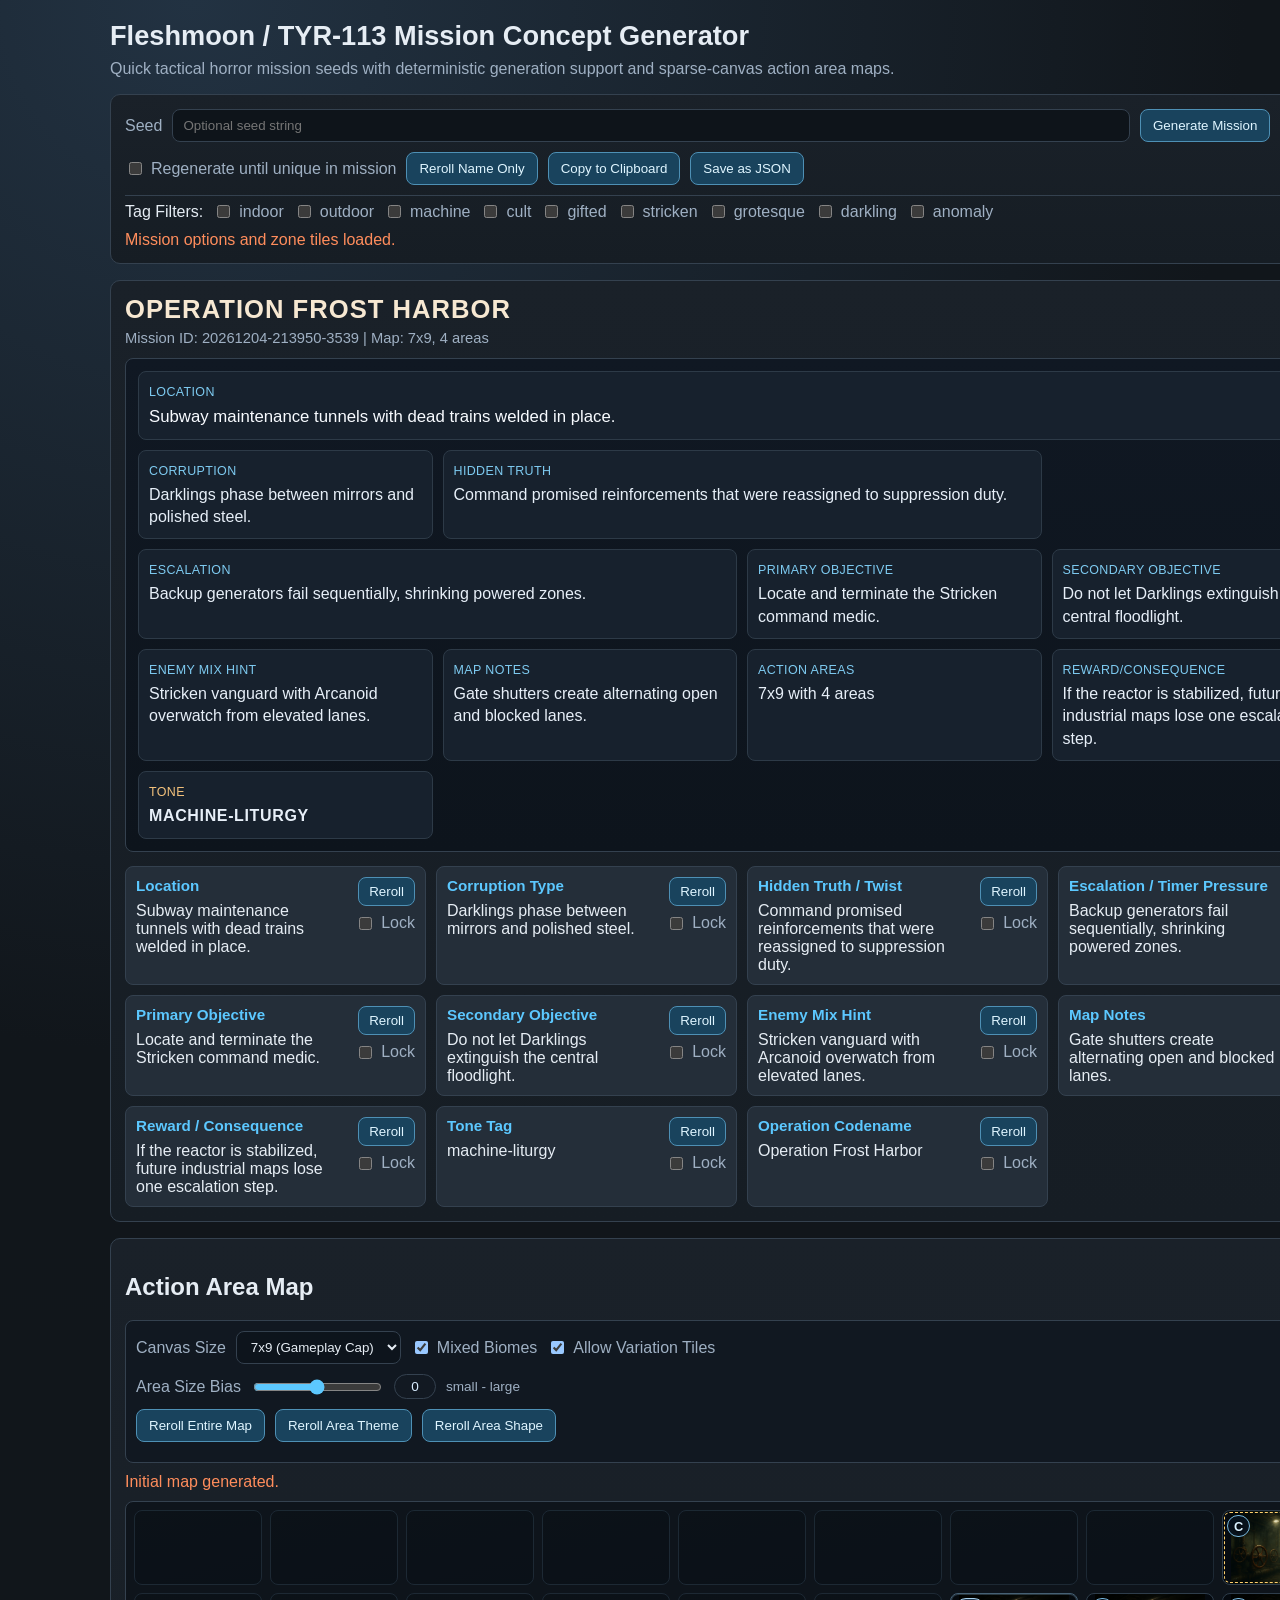
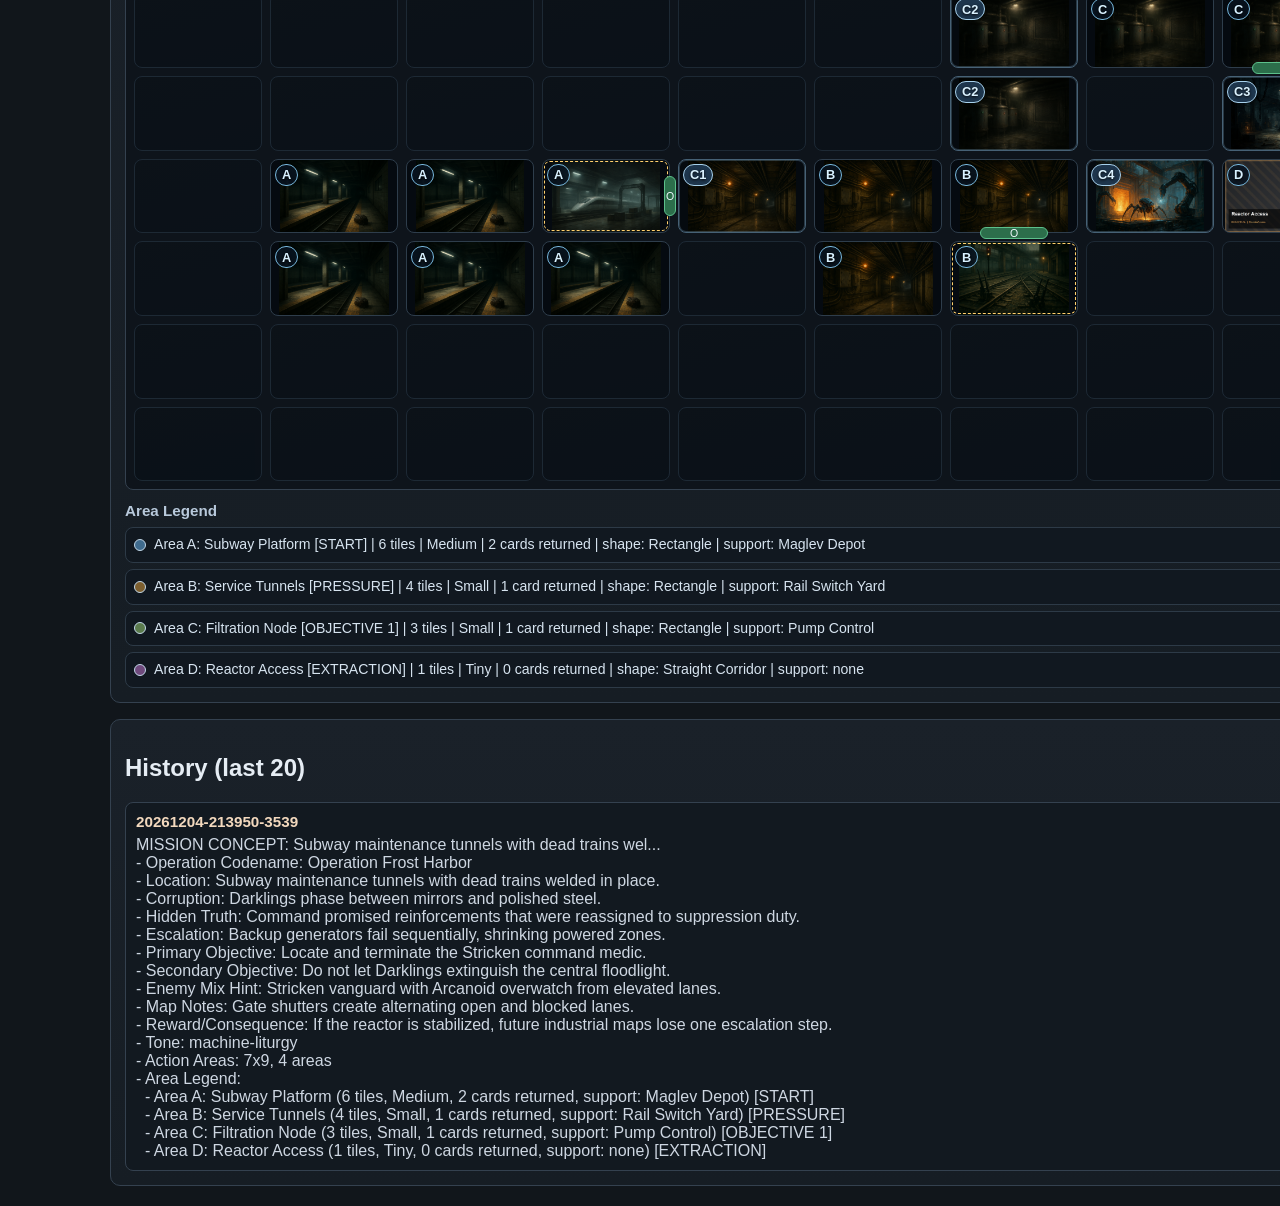
<file: index.html>
<!doctype html>
<html lang="en">
<head>
  <meta charset="UTF-8" />
  <meta name="viewport" content="width=device-width, initial-scale=1.0" />
  <title>Fleshmoon / TYR-113 Mission Concept Generator</title>
  <link rel="stylesheet" href="style.css?v=20260302b" />
</head>
<body>
  <main class="app">
    <header>
      <h1>Fleshmoon / TYR-113 Mission Concept Generator</h1>
      <p>Quick tactical horror mission seeds with deterministic generation support and sparse-canvas action area maps.</p>
    </header>

    <section class="controls card">
      <div class="row">
        <label for="seedInput">Seed</label>
        <input id="seedInput" type="text" placeholder="Optional seed string" />
        <button id="generateBtn">Generate Mission</button>
        <button id="rerollAllBtn">Reroll All</button>
      </div>
      <div class="row">
        <label class="checkbox"><input id="uniqueToggle" type="checkbox" /> Regenerate until unique in mission</label>
        <button id="rerollNameBtn">Reroll Name Only</button>
        <button id="copyBtn">Copy to Clipboard</button>
        <button id="exportBtn">Save as JSON</button>
      </div>
      <div class="filters">
        <span>Tag Filters:</span>
        <label class="checkbox"><input type="checkbox" class="tag-filter" value="indoor" /> indoor</label>
        <label class="checkbox"><input type="checkbox" class="tag-filter" value="outdoor" /> outdoor</label>
        <label class="checkbox"><input type="checkbox" class="tag-filter" value="machine" /> machine</label>
        <label class="checkbox"><input type="checkbox" class="tag-filter" value="cult" /> cult</label>
        <label class="checkbox"><input type="checkbox" class="tag-filter" value="gifted" /> gifted</label>
        <label class="checkbox"><input type="checkbox" class="tag-filter" value="stricken" /> stricken</label>
        <label class="checkbox"><input type="checkbox" class="tag-filter" value="grotesque" /> grotesque</label>
        <label class="checkbox"><input type="checkbox" class="tag-filter" value="darkling" /> darkling</label>
        <label class="checkbox"><input type="checkbox" class="tag-filter" value="anomaly" /> anomaly</label>
      </div>
      <p id="status" class="status"></p>
    </section>

    <section class="mission card">
      <h2 id="missionHeadline" class="mission-headline">Operation Pending</h2>
      <p id="missionMeta" class="mission-meta">Generate a mission to populate briefing details.</p>
      <div id="missionOutput" class="mission-output"></div>
      <div class="category-grid" id="categoryGrid"></div>
    </section>

    <section class="map card">
      <h2>Action Area Map</h2>
      <div class="map-controls">
        <div class="row">
          <label for="mapSizePreset">Canvas Size</label>
          <select id="mapSizePreset">
            <option value="7x9" selected>7x9 (Gameplay Cap)</option>
          </select>
          <label class="checkbox"><input id="mixedBiomesToggle" type="checkbox" checked /> Mixed Biomes</label>
          <label class="checkbox"><input id="allowVariationToggle" type="checkbox" checked /> Allow Variation Tiles</label>
        </div>
        <div class="row">
          <label for="areaBiasSlider">Area Size Bias</label>
          <input id="areaBiasSlider" type="range" min="-100" max="100" step="1" value="0" />
          <span id="areaBiasValue" class="value-chip">0</span>
          <span class="hint">small - large</span>
        </div>
        <div class="row">
          <button id="rerollMapBtn">Reroll Entire Map</button>
          <button id="rerollAreaThemeBtn">Reroll Area Theme</button>
          <button id="rerollAreaShapeBtn">Reroll Area Shape</button>
        </div>
      </div>
      <p id="mapStatus" class="status map-status"></p>
      <div id="mapGrid" class="map-grid"></div>
      <div class="legend-wrap">
        <h3>Area Legend</h3>
        <div id="areaLegend" class="area-legend"></div>
      </div>
    </section>

    <section class="history card">
      <h2>History (last 20)</h2>
      <div id="historyList" class="history-list"></div>
    </section>
  </main>

  <template id="categoryTemplate">
    <article class="category-item">
      <div>
        <h3 class="category-label"></h3>
        <p class="category-value"></p>
      </div>
      <div class="category-actions">
        <button class="reroll-category-btn">Reroll</button>
        <label class="checkbox"><input type="checkbox" class="lock-category" /> Lock</label>
      </div>
    </article>
  </template>

  <script src="app.js?v=20260302b"></script>
</body>
</html>
</file>
<file: style.css>
:root {
  color-scheme: dark;
  --bg: #11161b;
  --panel: #1a2129;
  --panel-alt: #242e39;
  --text: #e6edf4;
  --muted: #9fb0c3;
  --accent: #5cc8ff;
  --accent-2: #ff8d5c;
  --border: #34414f;
  --danger: #ff6b6b;
}

* {
  box-sizing: border-box;
}

body {
  margin: 0;
  font-family: "Segoe UI", Tahoma, Geneva, Verdana, sans-serif;
  background: radial-gradient(circle at 15% 0%, #223242 0, var(--bg) 35%), linear-gradient(145deg, #0d1217 0%, #141b22 100%);
  color: var(--text);
  min-height: 100vh;
}

.app {
  max-width: 1100px;
  margin: 0 auto;
  padding: 20px;
  display: grid;
  gap: 16px;
}

header h1 {
  margin: 0;
  font-size: 1.7rem;
}

header p {
  margin: 8px 0 0;
  color: var(--muted);
}

.card {
  border: 1px solid var(--border);
  background: linear-gradient(180deg, var(--panel) 0%, #161d24 100%);
  border-radius: 10px;
  padding: 14px;
}

.row {
  display: flex;
  flex-wrap: wrap;
  align-items: center;
  gap: 10px;
  margin-bottom: 10px;
}

label {
  color: var(--muted);
}

input[type="text"] {
  flex: 1 1 260px;
  padding: 8px 10px;
  border: 1px solid var(--border);
  border-radius: 8px;
  background: #0e141a;
  color: var(--text);
}

button {
  border: 1px solid #4e90b5;
  background: #19435d;
  color: #dff5ff;
  border-radius: 8px;
  padding: 8px 12px;
  cursor: pointer;
}

button:hover {
  background: #215774;
}

.checkbox {
  display: inline-flex;
  align-items: center;
  gap: 6px;
  color: var(--muted);
}

.filters {
  display: flex;
  flex-wrap: wrap;
  align-items: center;
  gap: 10px;
  padding-top: 6px;
  border-top: 1px solid var(--border);
}

.status {
  min-height: 1.1rem;
  color: var(--accent-2);
  margin: 10px 0 0;
}

.hint {
  color: var(--muted);
  font-size: 0.85rem;
}

.value-chip {
  display: inline-flex;
  align-items: center;
  justify-content: center;
  min-width: 42px;
  padding: 4px 8px;
  border-radius: 999px;
  border: 1px solid var(--border);
  background: #121922;
  color: #d8ecff;
  font-size: 0.85rem;
}

.mission-headline {
  margin: 0;
  font-size: 1.6rem;
  letter-spacing: 0.04em;
  text-transform: uppercase;
  color: #f7e8d2;
}

.mission-meta {
  margin: 6px 0 12px;
  color: var(--muted);
  font-size: 0.92rem;
}

.mission-output {
  border: 1px solid var(--border);
  background: linear-gradient(180deg, #101823 0%, #0d141c 100%);
  border-radius: 8px;
  padding: 12px;
  margin-bottom: 14px;
}

.mission-brief-grid {
  display: grid;
  grid-template-columns: repeat(auto-fit, minmax(240px, 1fr));
  gap: 10px;
}

.mission-brief-item {
  border: 1px solid #2d3a47;
  background: #17212d;
  border-radius: 8px;
  padding: 10px;
}

.mission-brief-label {
  display: inline-block;
  font-size: 0.78rem;
  letter-spacing: 0.03em;
  text-transform: uppercase;
  color: #7ecbf1;
  margin-bottom: 6px;
}

.mission-brief-value {
  margin: 0;
  line-height: 1.4;
  color: #e7eff8;
}

.mission-brief-item.tone .mission-brief-label {
  color: #f4c27c;
}

.mission-brief-item.tone .mission-brief-value {
  text-transform: uppercase;
  letter-spacing: 0.04em;
  font-weight: 600;
}

.mission-brief-item.location {
  grid-column: 1 / -1;
}

.mission-brief-item.location .mission-brief-value {
  font-size: 1.05rem;
  color: #f8fbff;
}

.mission-brief-item.twist,
.mission-brief-item.escalation {
  grid-column: span 2;
}

@media (max-width: 900px) {
  .mission-brief-item.twist,
  .mission-brief-item.escalation {
    grid-column: auto;
  }
}

.mission-output.is-empty {
  color: var(--muted);
  margin-bottom: 14px;
}

.category-grid {
  display: grid;
  grid-template-columns: repeat(auto-fit, minmax(290px, 1fr));
  gap: 10px;
}

.category-item {
  display: flex;
  justify-content: space-between;
  gap: 12px;
  border: 1px solid var(--border);
  border-radius: 8px;
  padding: 10px;
  background: var(--panel-alt);
}

.category-item h3 {
  margin: 0;
  color: var(--accent);
  font-size: 0.95rem;
}

.category-item p {
  margin: 8px 0 0;
}

.category-actions {
  display: flex;
  flex-direction: column;
  align-items: flex-end;
  gap: 8px;
}

.reroll-category-btn {
  padding: 6px 10px;
}

.history-list {
  display: grid;
  gap: 8px;
}

.history-item {
  border: 1px solid var(--border);
  background: #121920;
  border-radius: 8px;
  padding: 10px;
}

.history-item h3 {
  margin: 0 0 6px;
  font-size: 0.95rem;
  color: #f3d9be;
}

.history-item pre {
  margin: 0;
  white-space: pre-wrap;
  font-family: inherit;
  color: #ced7e2;
}

.map-controls {
  border: 1px solid var(--border);
  border-radius: 8px;
  padding: 10px;
  background: #111821;
  margin-bottom: 10px;
}

select,
input[type="range"] {
  accent-color: var(--accent);
}

select {
  border: 1px solid var(--border);
  border-radius: 8px;
  background: #0d141c;
  color: var(--text);
  padding: 7px 10px;
}

.map-status {
  margin-top: 0;
  margin-bottom: 10px;
}

.map-grid {
  --map-cols: 4;
  --map-card-width: 128px;
  display: grid;
  grid-template-columns: repeat(var(--map-cols), var(--map-card-width));
  justify-content: start;
  align-items: start;
  gap: 8px;
  border: 1px solid var(--border);
  border-radius: 8px;
  background: #0e141b;
  padding: 8px;
  overflow: auto;
}

.map-cell {
  position: relative;
  min-height: 0;
  aspect-ratio: 1417 / 827;
  border-radius: 8px;
  border: 1px solid #2e3d4b;
  background: #050a10;
  padding: 0;
  display: block;
  overflow: visible;
}

.map-cell.draggable {
  cursor: grab;
}

.map-cell.drag-source {
  outline: 2px solid #8ab3d0;
  outline-offset: -3px;
}

.map-cell.dragging {
  opacity: 0.55;
  cursor: grabbing;
}

.map-cell.drag-over {
  outline: 2px dashed #ffd06d;
  outline-offset: -3px;
}

.map-cell.menu-target {
  outline: 2px solid #5cc08b;
  outline-offset: -3px;
}

.map-cell.has-art {
  background-image: var(--tile-image);
  background-size: contain;
  background-position: center;
  background-repeat: no-repeat;
}

.map-cell.empty {
  border-color: #22303d;
  background: linear-gradient(165deg, #0c1218 0%, #091018 100%);
  opacity: 0.75;
  cursor: context-menu;
}

.map-cell.corridor {
  border-color: #436178;
  box-shadow: inset 0 0 0 1px #5c819a66;
}

.map-cell.corridor.has-art {
  filter: saturate(0.9);
}

.map-cell.variation {
  outline: 1px dashed #ffd06d;
  outline-offset: -3px;
}

.area-badge {
  display: inline-flex;
  align-items: center;
  justify-content: center;
  position: absolute;
  top: 4px;
  left: 4px;
  z-index: 2;
  min-width: 22px;
  height: 22px;
  padding: 0 6px;
  border-radius: 999px;
  background: #081421d9;
  border: 1px solid #77b7dc;
  color: #d8f1ff;
  font-weight: 600;
  font-size: 0.8rem;
  text-shadow: 0 1px 3px #000;
}

.corridor-badge {
  border-color: #a3d2f0;
  background: #1c3650;
}

.tile-name {
  display: none;
}

.tile-meta {
  display: none;
}

.tile-role {
  display: none;
}

.gate-edge {
  position: absolute;
  border: 1px solid #6e95af;
  border-radius: 999px;
  padding: 0;
  background: #285f7d;
  color: #f2fbff;
  font-size: 0.66rem;
  line-height: 1;
  display: inline-flex;
  align-items: center;
  justify-content: center;
  z-index: 3;
}

.gate-edge.vertical {
  width: 12px;
  height: 54%;
  right: -7px;
  top: 23%;
}

.gate-edge.horizontal {
  width: 54%;
  height: 12px;
  left: 23%;
  bottom: -7px;
}

.gate-edge.state-open {
  background: #2c6e4b;
  border-color: #5cc08b;
}

.gate-edge.state-locked {
  background: #79622a;
  border-color: #d5af4c;
}

.gate-edge.state-blocked {
  background: #7a3232;
  border-color: #e07575;
}

.map-card-menu {
  position: fixed;
  z-index: 30;
  width: min(360px, calc(100vw - 16px));
  max-height: min(72vh, 480px);
  border: 1px solid #3a5367;
  border-radius: 10px;
  background: #0d151d;
  box-shadow: 0 12px 30px #0009;
  overflow: hidden;
}

.map-card-menu.hidden {
  display: none;
}

.map-card-menu-title {
  margin: 0;
  padding: 10px 12px;
  border-bottom: 1px solid #2a3a48;
  color: #d9e8f3;
  font-size: 0.86rem;
  font-weight: 600;
  letter-spacing: 0.02em;
}

.map-card-menu-list {
  max-height: min(64vh, 420px);
  overflow: auto;
  padding: 8px;
  display: grid;
  gap: 8px;
}

.map-card-menu-tools {
  border: 1px solid #2f3f4d;
  border-radius: 8px;
  background: #111920;
  padding: 8px;
  display: grid;
  gap: 6px;
}

.map-card-menu-subtitle {
  margin: 2px 0 0;
  color: #a9c4d8;
  font-size: 0.74rem;
  font-weight: 600;
  letter-spacing: 0.04em;
  text-transform: uppercase;
}

.map-card-menu-input,
.map-card-menu-select {
  border: 1px solid #344653;
  border-radius: 6px;
  background: #0f1821;
  color: #dce7f0;
  font-size: 0.81rem;
  padding: 6px 8px;
}

.map-card-menu-input::placeholder {
  color: #7f9bb0;
}

.map-card-menu-tool-actions {
  display: grid;
  grid-template-columns: 1fr 1fr;
  gap: 6px;
}

.map-card-menu-divider {
  height: 1px;
  background: #263542;
  margin: 2px 0 4px;
}

.map-card-menu-empty {
  margin: 0;
  color: #9eb8cb;
  font-size: 0.82rem;
}

.map-card-menu-group {
  border: 1px solid #273643;
  border-radius: 8px;
  background: #111a23;
  padding: 6px;
  display: grid;
  gap: 4px;
}

.map-card-menu-group-label {
  margin: 0;
  color: #9fbed5;
  font-size: 0.74rem;
  text-transform: uppercase;
  letter-spacing: 0.06em;
}

.map-card-menu-option {
  border: 1px solid #324453;
  border-radius: 6px;
  background: #0f1821;
  color: #dce7f0;
  text-align: left;
  font-size: 0.83rem;
  padding: 6px 8px;
}

.map-card-menu-option-main {
  width: 100%;
}

.map-card-menu-option-row {
  display: grid;
  grid-template-columns: 1fr auto;
  gap: 6px;
  align-items: center;
}

.map-card-menu-option-delete {
  border: 1px solid #4f5158;
  border-radius: 6px;
  background: #221719;
  color: #e4b9bc;
  font-size: 0.75rem;
  line-height: 1;
  padding: 7px 8px;
}

.map-card-menu-option-delete:hover,
.map-card-menu-option-delete:focus-visible {
  background: #3b1f23;
  border-color: #a25d63;
}

.map-card-menu-secondary {
  border-color: #3e5668;
  background: #14222e;
  color: #c7dce9;
}

.map-card-menu-danger {
  border-color: #6f3f3f;
  background: #231315;
  color: #ffd7d7;
  font-weight: 600;
}

.map-card-menu-option:hover,
.map-card-menu-option:focus-visible {
  background: #1b2f3f;
  border-color: #4f728e;
}

.map-card-menu-danger:hover,
.map-card-menu-danger:focus-visible {
  background: #3a1c1f;
  border-color: #b96c70;
}

.legend-wrap {
  margin-top: 12px;
}

.legend-wrap h3 {
  margin: 0 0 8px;
  color: #b8c9db;
  font-size: 0.95rem;
}

.area-legend {
  display: grid;
  gap: 6px;
}

.legend-item {
  display: flex;
  align-items: center;
  gap: 8px;
  border: 1px solid #2d3a47;
  background: #111820;
  border-radius: 8px;
  padding: 8px;
}

.legend-swatch {
  width: 12px;
  height: 12px;
  border-radius: 999px;
  border: 1px solid #c2d7e8;
  flex: 0 0 auto;
}

.legend-text {
  margin: 0;
  color: #d7e4f0;
  font-size: 0.88rem;
  line-height: 1.25;
}

@media (max-width: 700px) {
  .category-item {
    flex-direction: column;
  }

  .category-actions {
    align-items: flex-start;
    flex-direction: row;
  }

  .map-grid {
    --map-card-width: 92px;
    gap: 6px;
    padding: 6px;
  }

  .map-cell {
    border-radius: 6px;
  }
}

@media print {
  body {
    background: #fff;
    color: #000;
  }

  .controls,
  .history,
  .category-actions,
  .filters,
  .map-controls,
  .map-status,
  .gate-edge,
  .map-card-menu {
    display: none;
  }

  .card {
    border: none;
    background: transparent;
    padding: 0;
  }

  .mission-headline,
  .mission-meta,
  .mission-brief-label,
  .mission-brief-value {
    color: #000;
  }

  .mission-output,
  .category-item,
  .map-cell,
  .legend-item {
    border: 1px solid #000;
    background: #fff;
    color: #000;
  }
}
</file>
